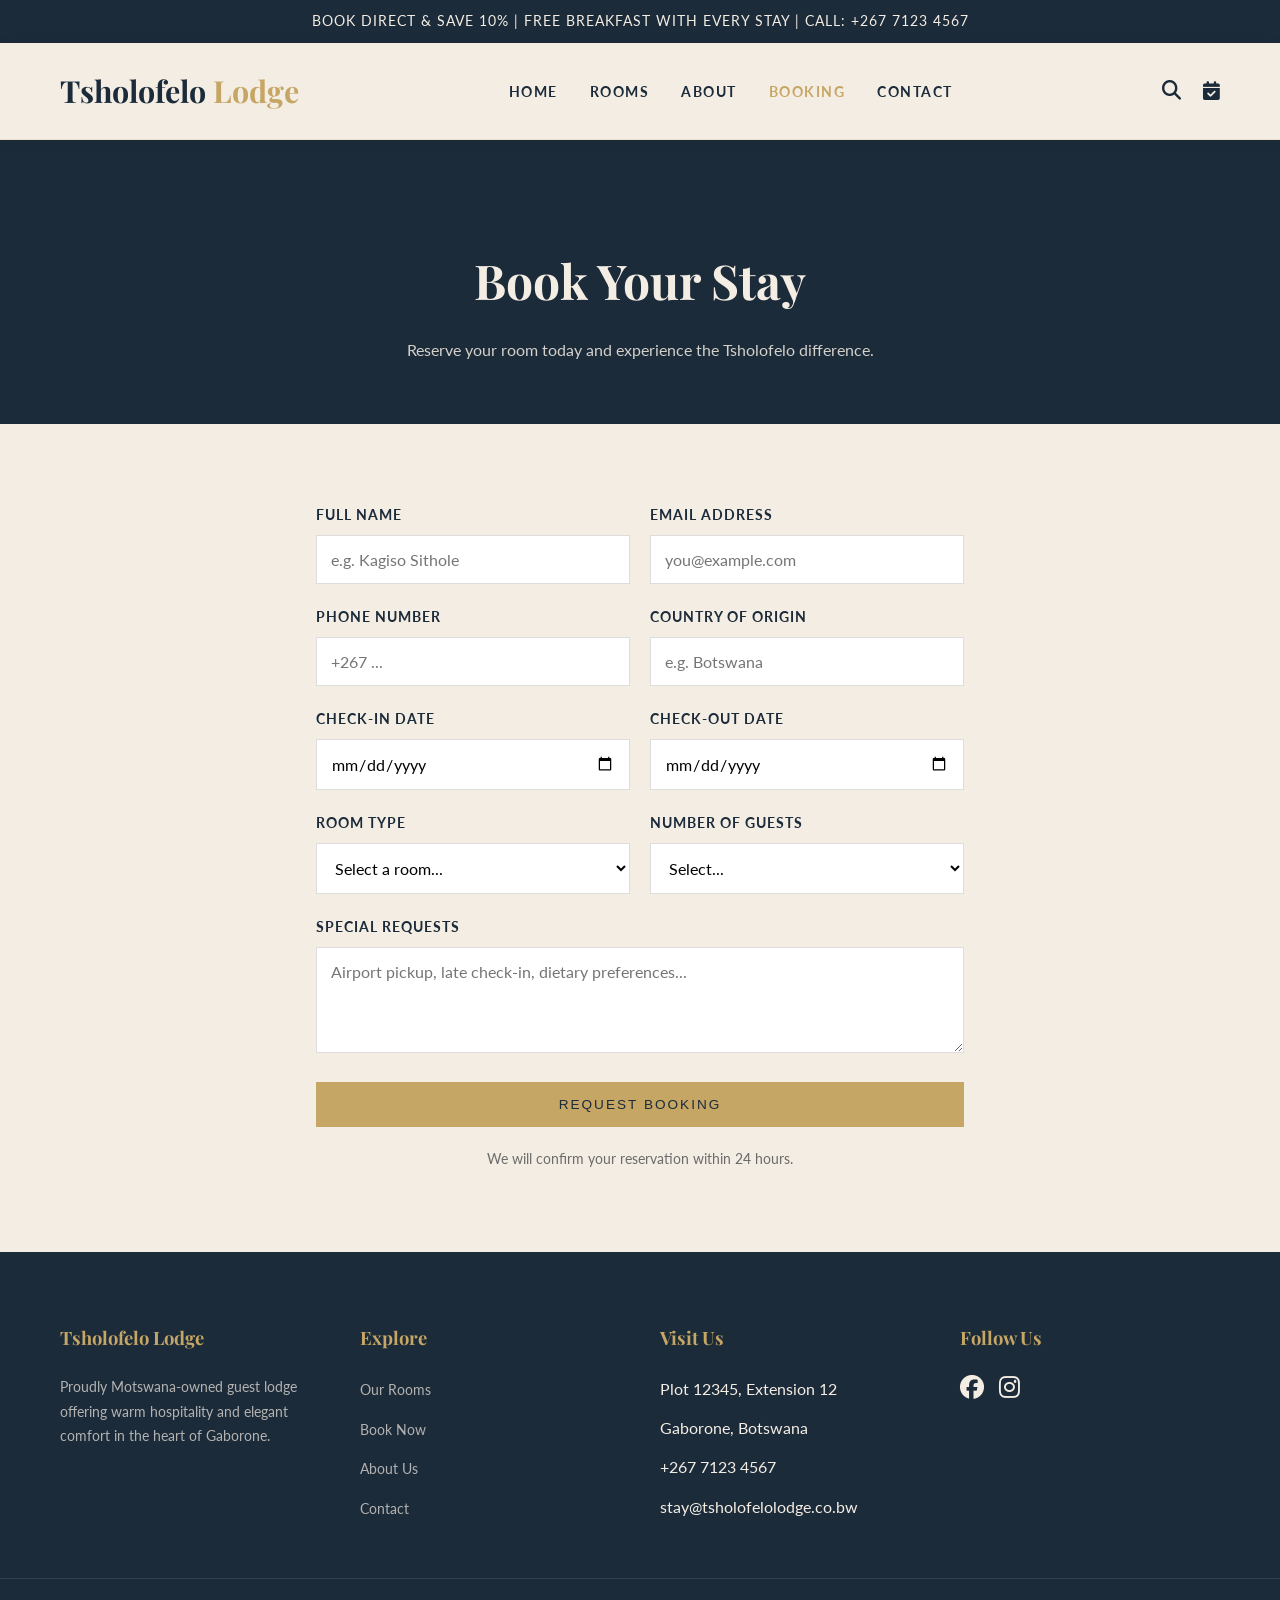
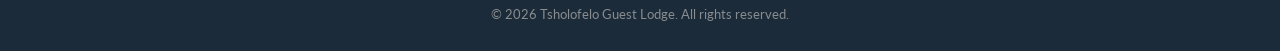
<file: booking.html>
<!DOCTYPE html>
<html lang="en">
<head>
    <meta charset="UTF-8">
    <meta name="viewport" content="width=device-width, initial-scale=1.0">
    <title>Book Your Stay | Tsholofelo Guest Lodge</title>
    <link rel="stylesheet" href="https://cdnjs.cloudflare.com/ajax/libs/font-awesome/6.4.0/css/all.min.css">
    <link href="https://fonts.googleapis.com/css2?family=Playfair+Display:wght@400;700&family=Lato:wght@300;400;700&display=swap" rel="stylesheet">
    <link rel="stylesheet" href="style.css">
</head>
<body>
    <div class="top-bar">BOOK DIRECT & SAVE 10% | FREE BREAKFAST WITH EVERY STAY | CALL: +267 7123 4567</div>
    <header>
        <div class="container nav-container">
            <a href="index.html" class="logo">Tsholofelo <span>Lodge</span></a>
            <nav>
                <ul>
                    <li><a href="index.html">Home</a></li>
                    <li><a href="rooms.html">Rooms</a></li>
                    <li><a href="about.html">About</a></li>
                    <li><a href="booking.html" class="active">Booking</a></li>
                    <li><a href="contact.html">Contact</a></li>
                </ul>
            </nav>
            <div class="icons">
                <i class="fas fa-search"></i>
                <a href="booking.html"><i class="fas fa-calendar-check"></i></a>
            </div>
        </div>
    </header>

    <section class="page-header">
        <h1>Book Your Stay</h1>
        <p>Reserve your room today and experience the Tsholofelo difference.</p>
    </section>

    <main class="form-container">
        <form onsubmit="submitBooking(event)">
            <div class="form-row">
                <div class="form-group">
                    <label for="book-name">Full Name</label>
                    <input type="text" id="book-name" required placeholder="e.g. Kagiso Sithole">
                </div>
                <div class="form-group">
                    <label for="book-email">Email Address</label>
                    <input type="email" id="book-email" required placeholder="you@example.com">
                </div>
            </div>
            <div class="form-row">
                <div class="form-group">
                    <label for="book-phone">Phone Number</label>
                    <input type="tel" id="book-phone" required placeholder="+267 ...">
                </div>
                <div class="form-group">
                    <label for="book-country">Country of Origin</label>
                    <input type="text" id="book-country" placeholder="e.g. Botswana" required>
                </div>
            </div>
            <div class="form-row">
                <div class="form-group">
                    <label for="book-checkin">Check-in Date</label>
                    <input type="date" id="book-checkin" required>
                </div>
                <div class="form-group">
                    <label for="book-checkout">Check-out Date</label>
                    <input type="date" id="book-checkout" required>
                </div>
            </div>
            <div class="form-row">
                <div class="form-group">
                    <label for="book-room">Room Type</label>
                    <select id="book-room" required>
                        <option value="">Select a room...</option>
                        <option>Standard Double Room — P750/night</option>
                        <option>Deluxe Twin Room — P950/night</option>
                        <option>Executive Suite — P1450/night</option>
                        <option>Family Cottage — P1800/night</option>
                    </select>
                </div>
                <div class="form-group">
                    <label for="book-guests">Number of Guests</label>
                    <select id="book-guests" required>
                        <option value="">Select...</option>
                        <option>1 Guest</option>
                        <option>2 Guests</option>
                        <option>3 Guests</option>
                        <option>4 Guests</option>
                        <option>5+ Guests</option>
                    </select>
                </div>
            </div>
            <div class="form-group">
                <label for="book-notes">Special Requests</label>
                <textarea id="book-notes" rows="4" placeholder="Airport pickup, late check-in, dietary preferences..."></textarea>
            </div>
            <button type="submit" class="btn btn-gold" style="width: 100%;">Request Booking</button>
            <p style="text-align: center; margin-top: 20px; color: var(--text-light); font-size: 0.9rem;">We will confirm your reservation within 24 hours.</p>
        </form>
    </main>

    <footer>
        <div class="container footer-grid">
            <div class="footer-col">
                <h4>Tsholofelo Lodge</h4>
                <p>Proudly Motswana-owned guest lodge offering warm hospitality and elegant comfort in the heart of Gaborone.</p>
            </div>
            <div class="footer-col">
                <h4>Explore</h4>
                <ul>
                    <li><a href="rooms.html">Our Rooms</a></li>
                    <li><a href="booking.html">Book Now</a></li>
                    <li><a href="about.html">About Us</a></li>
                    <li><a href="contact.html">Contact</a></li>
                </ul>
            </div>
            <div class="footer-col">
                <h4>Visit Us</h4>
                <ul>
                    <li>Plot 12345, Extension 12</li>
                    <li>Gaborone, Botswana</li>
                    <li>+267 7123 4567</li>
                    <li>stay@tsholofelolodge.co.bw</li>
                </ul>
            </div>
            <div class="footer-col">
                <h4>Follow Us</h4>
                <div style="font-size: 1.5rem; display: flex; gap: 15px;">
                    <i class="fab fa-facebook"></i>
                    <i class="fab fa-instagram"></i>
                    <i class="fab fa-tripadvisor"></i>
                </div>
            </div>
        </div>
        <div class="copyright">
            &copy; 2026 Tsholofelo Guest Lodge. All rights reserved.
        </div>
    </footer>

    <script src="main.js"></script>
</body>
</html>
</file>
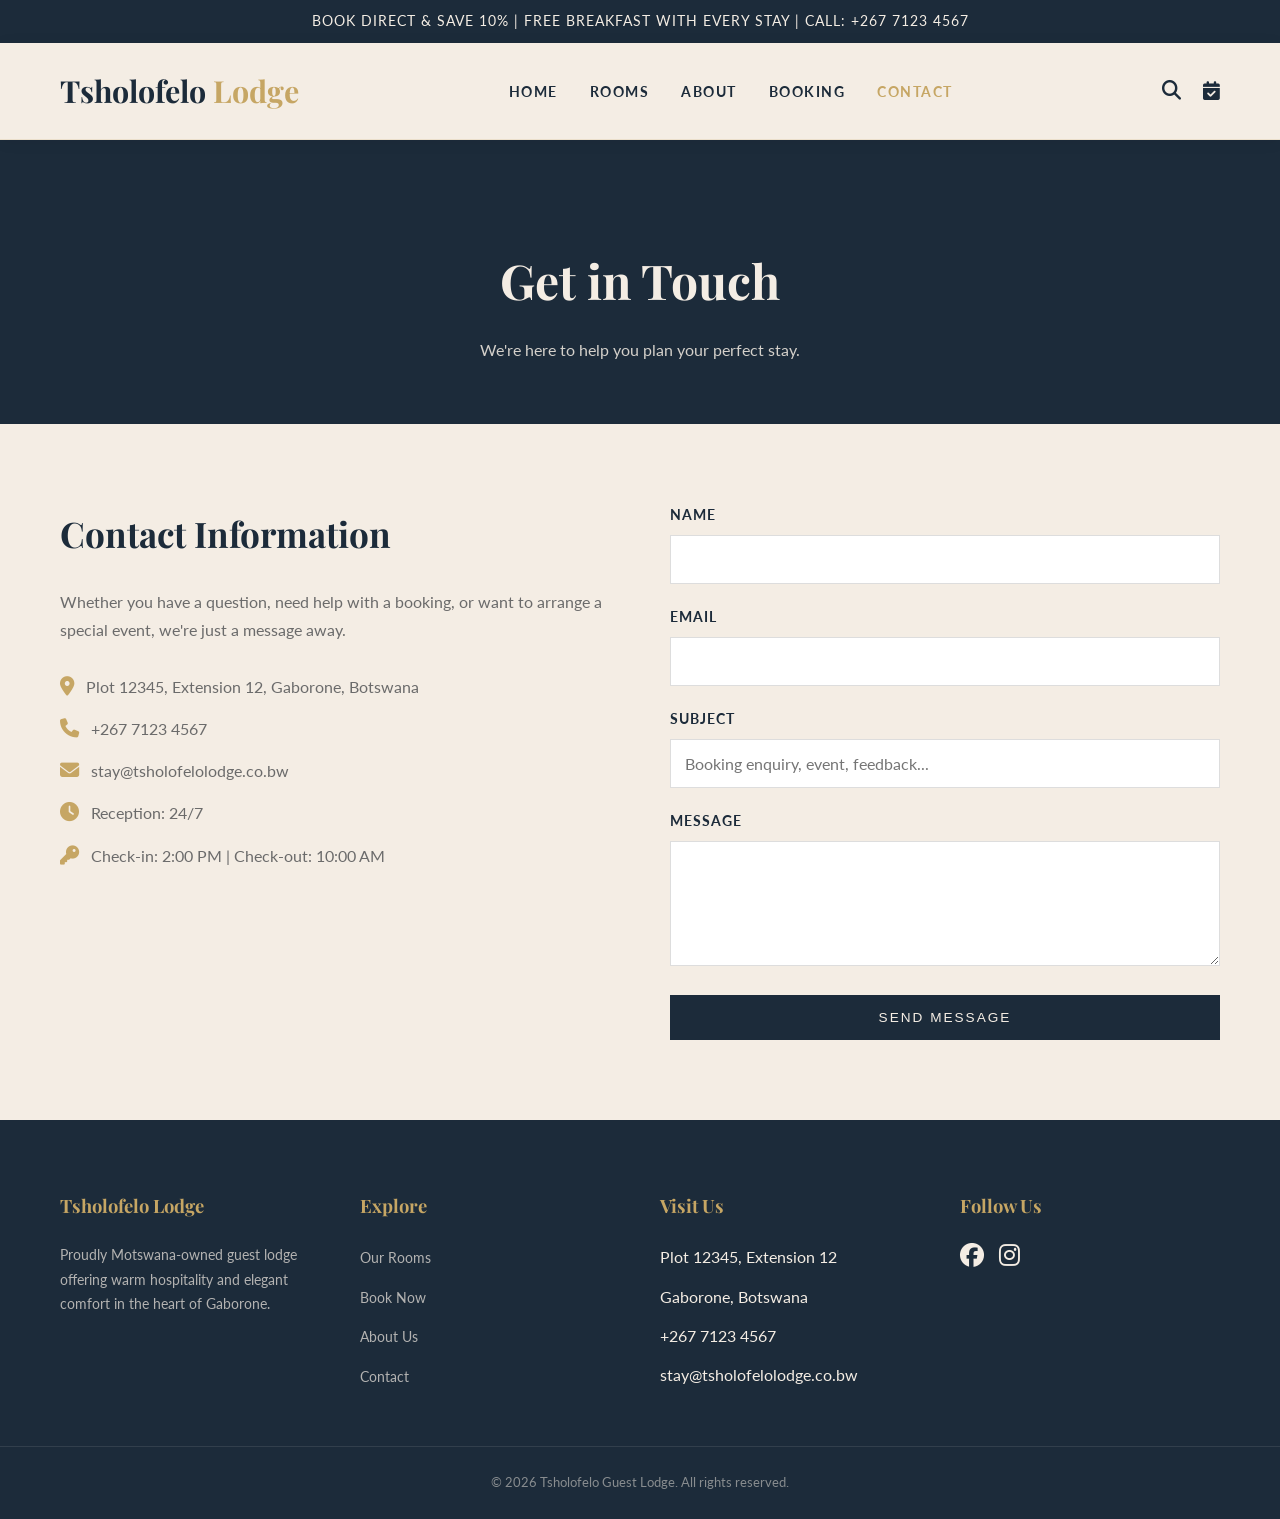
<file: contact.html>
<!DOCTYPE html>
<html lang="en">
<head>
    <meta charset="UTF-8">
    <meta name="viewport" content="width=device-width, initial-scale=1.0">
    <title>Contact | Tsholofelo Guest Lodge</title>
    <link rel="stylesheet" href="https://cdnjs.cloudflare.com/ajax/libs/font-awesome/6.4.0/css/all.min.css">
    <link href="https://fonts.googleapis.com/css2?family=Playfair+Display:wght@400;700&family=Lato:wght@300;400;700&display=swap" rel="stylesheet">
    <link rel="stylesheet" href="style.css">
</head>
<body>
    <div class="top-bar">BOOK DIRECT & SAVE 10% | FREE BREAKFAST WITH EVERY STAY | CALL: +267 7123 4567</div>
    <header>
        <div class="container nav-container">
            <a href="index.html" class="logo">Tsholofelo <span>Lodge</span></a>
            <nav>
                <ul>
                    <li><a href="index.html">Home</a></li>
                    <li><a href="rooms.html">Rooms</a></li>
                    <li><a href="about.html">About</a></li>
                    <li><a href="booking.html">Booking</a></li>
                    <li><a href="contact.html" class="active">Contact</a></li>
                </ul>
            </nav>
            <div class="icons">
                <i class="fas fa-search"></i>
                <a href="booking.html"><i class="fas fa-calendar-check"></i></a>
            </div>
        </div>
    </header>

    <section class="page-header">
        <h1>Get in Touch</h1>
        <p>We're here to help you plan your perfect stay.</p>
    </section>

    <main class="container contact-container">
        <div class="contact-info">
            <h2 style="font-size: 2.2rem; margin-bottom: 25px;">Contact Information</h2>
            <p style="color: #6B6B6B; margin-bottom: 30px;">Whether you have a question, need help with a booking, or want to arrange a special event, we're just a message away.</p>

            <div class="contact-details">
                <p><i class="fas fa-map-marker-alt"></i> Plot 12345, Extension 12, Gaborone, Botswana</p>
                <p><i class="fas fa-phone"></i> +267 7123 4567</p>
                <p><i class="fas fa-envelope"></i> stay@tsholofelolodge.co.bw</p>
                <p><i class="fas fa-clock"></i> Reception: 24/7</p>
                <p><i class="fas fa-key"></i> Check-in: 2:00 PM | Check-out: 10:00 AM</p>
            </div>
        </div>
        <div class="contact-form">
            <form onsubmit="submitContact(event)">
                <div class="form-group">
                    <label for="contact-name">Name</label>
                    <input type="text" id="contact-name" required>
                </div>
                <div class="form-group">
                    <label for="contact-email">Email</label>
                    <input type="email" id="contact-email" required>
                </div>
                <div class="form-group">
                    <label for="contact-subject">Subject</label>
                    <input type="text" id="contact-subject" placeholder="Booking enquiry, event, feedback...">
                </div>
                <div class="form-group">
                    <label for="contact-message">Message</label>
                    <textarea id="contact-message" rows="5" required></textarea>
                </div>
                <button type="submit" class="btn" style="width: 100%;">Send Message</button>
            </form>
        </div>
    </main>

    <footer>
        <div class="container footer-grid">
            <div class="footer-col">
                <h4>Tsholofelo Lodge</h4>
                <p>Proudly Motswana-owned guest lodge offering warm hospitality and elegant comfort in the heart of Gaborone.</p>
            </div>
            <div class="footer-col">
                <h4>Explore</h4>
                <ul>
                    <li><a href="rooms.html">Our Rooms</a></li>
                    <li><a href="booking.html">Book Now</a></li>
                    <li><a href="about.html">About Us</a></li>
                    <li><a href="contact.html">Contact</a></li>
                </ul>
            </div>
            <div class="footer-col">
                <h4>Visit Us</h4>
                <ul>
                    <li>Plot 12345, Extension 12</li>
                    <li>Gaborone, Botswana</li>
                    <li>+267 7123 4567</li>
                    <li>stay@tsholofelolodge.co.bw</li>
                </ul>
            </div>
            <div class="footer-col">
                <h4>Follow Us</h4>
                <div style="font-size: 1.5rem; display: flex; gap: 15px;">
                    <i class="fab fa-facebook"></i>
                    <i class="fab fa-instagram"></i>
                    <i class="fab fa-tripadvisor"></i>
                </div>
            </div>
        </div>
        <div class="copyright">
            &copy; 2026 Tsholofelo Guest Lodge. All rights reserved.
        </div>
    </footer>

    <script src="main.js"></script>
</body>
</html>
</file>
<file: style.css>
/* --- LODGE THEME: Deep Navy, Sand, Muted Gold --- */
:root {
    --primary-navy: #1C2B3A;
    --primary-sand: #F4EDE4;
    --accent-gold: #C6A664;
    --accent-teal: #5C7A78;
    --text-dark: #2C2C2C;
    --text-light: #6B6B6B;
    --transition: all 0.3s ease;
}

* { margin: 0; padding: 0; box-sizing: border-box; }

body {
    font-family: 'Lato', sans-serif;
    color: var(--text-dark);
    background-color: var(--primary-sand);
    line-height: 1.7;
    overflow-x: hidden;
    display: flex;
    flex-direction: column;
    min-height: 100vh;
}

h1, h2, h3, h4 {
    font-family: 'Playfair Display', serif;
    font-weight: 700;
    color: var(--primary-navy);
}

a { text-decoration: none; color: inherit; transition: var(--transition); }
ul { list-style: none; }
img { max-width: 100%; display: block; }
main { flex: 1; }

.container { max-width: 1200px; margin: 0 auto; padding: 0 20px; width: 100%; }

/* --- BUTTONS --- */
.btn {
    display: inline-block;
    padding: 14px 34px;
    background-color: var(--primary-navy);
    color: var(--primary-sand);
    font-size: 0.85rem;
    text-transform: uppercase;
    letter-spacing: 2px;
    border: 1px solid var(--primary-navy);
    cursor: pointer;
    transition: var(--transition);
}
.btn:hover { background-color: var(--accent-gold); border-color: var(--accent-gold); color: var(--primary-navy); }

.btn-outline {
    background: transparent;
    color: var(--primary-sand);
    border: 1px solid var(--primary-sand);
}
.btn-outline:hover { background: var(--primary-sand); color: var(--primary-navy); border-color: var(--primary-sand); }

.btn-gold {
    background-color: var(--accent-gold);
    border-color: var(--accent-gold);
    color: var(--primary-navy);
}
.btn-gold:hover { background-color: var(--primary-navy); color: var(--accent-gold); border-color: var(--primary-navy); }

.section-title {
    text-align: center;
    margin-bottom: 50px;
    font-size: 2.8rem;
    position: relative;
    padding-bottom: 20px;
}
.section-title::after {
    content: '';
    position: absolute;
    bottom: 0;
    left: 50%;
    transform: translateX(-50%);
    width: 80px;
    height: 2px;
    background-color: var(--accent-gold);
}

/* --- TOP BAR --- */
.top-bar {
    background-color: var(--primary-navy);
    color: var(--primary-sand);
    text-align: center;
    padding: 10px;
    font-size: 0.85rem;
    letter-spacing: 1px;
}

/* --- HEADER --- */
header {
    background-color: var(--primary-sand);
    padding: 22px 0;
    position: sticky;
    top: 0;
    z-index: 1000;
    box-shadow: 0 2px 15px rgba(0,0,0,0.06);
    border-bottom: 1px solid rgba(198, 166, 100, 0.2);
}

.nav-container { display: flex; justify-content: space-between; align-items: center; }

.logo {
    font-family: 'Playfair Display', serif;
    font-size: 1.9rem;
    font-weight: 700;
    color: var(--primary-navy);
}
.logo span { color: var(--accent-gold); }

nav ul { display: flex; gap: 32px; }
nav a {
    font-size: 0.85rem;
    text-transform: uppercase;
    letter-spacing: 1.5px;
    font-weight: 700;
    color: var(--primary-navy);
    cursor: pointer;
}
nav a:hover, nav a.active { color: var(--accent-gold); }

.icons { display: flex; gap: 22px; font-size: 1.2rem; align-items: center; }
.icons i { cursor: pointer; transition: var(--transition); color: var(--primary-navy); }
.icons i:hover { color: var(--accent-gold); }

/* ============================================
   SLIDESHOW (Hero)
============================================ */
.slideshow {
    position: relative;
    height: 90vh;
    overflow: hidden;
}

.slide {
    position: absolute;
    top: 0;
    left: 0;
    width: 100%;
    height: 100%;
    opacity: 0;
    transition: opacity 1.2s ease-in-out;
    background-size: cover;
    background-position: center;
    display: flex;
    align-items: center;
    justify-content: center;
    text-align: center;
}

.slide.active {
    opacity: 1;
    z-index: 1;
}

.slide::before {
    content: '';
    position: absolute;
    top: 0;
    left: 0;
    width: 100%;
    height: 100%;
    background: linear-gradient(rgba(28, 43, 58, 0.55), rgba(28, 43, 58, 0.55));
    z-index: 0;
}

.slide-content {
    position: relative;
    z-index: 2;
    color: var(--primary-sand);
    padding: 0 20px;
    max-width: 900px;
    animation: slideUp 1s ease;
}

@keyframes slideUp {
    from { opacity: 0; transform: translateY(30px); }
    to { opacity: 1; transform: translateY(0); }
}

.slide-content h1 {
    font-size: 4.5rem;
    color: var(--primary-sand);
    margin-bottom: 20px;
    line-height: 1.1;
}

.slide-content p {
    font-size: 1.15rem;
    margin-bottom: 35px;
    font-weight: 300;
    letter-spacing: 3px;
    text-transform: uppercase;
}

/* Slideshow Navigation Arrows */
.slide-nav {
    position: absolute;
    top: 50%;
    transform: translateY(-50%);
    z-index: 10;
    background: rgba(244, 237, 228, 0.15);
    color: var(--primary-sand);
    border: 1px solid rgba(244, 237, 228, 0.4);
    width: 50px;
    height: 50px;
    border-radius: 50%;
    cursor: pointer;
    display: flex;
    align-items: center;
    justify-content: center;
    font-size: 1.1rem;
    transition: var(--transition);
    backdrop-filter: blur(5px);
}

.slide-nav:hover {
    background: var(--accent-gold);
    color: var(--primary-navy);
    border-color: var(--accent-gold);
}

.slide-prev { left: 30px; }
.slide-next { right: 30px; }

/* Slideshow Dots */
.slide-dots {
    position: absolute;
    bottom: 30px;
    left: 50%;
    transform: translateX(-50%);
    z-index: 10;
    display: flex;
    gap: 12px;
}

.slide-dot {
    width: 12px;
    height: 12px;
    border-radius: 50%;
    background: rgba(244, 237, 228, 0.4);
    border: 1px solid var(--primary-sand);
    cursor: pointer;
    transition: var(--transition);
}

.slide-dot.active {
    background: var(--accent-gold);
    border-color: var(--accent-gold);
    width: 32px;
    border-radius: 6px;
}

/* --- BOOKING BAR --- */
.booking-bar {
    background-color: var(--primary-navy);
    padding: 30px 0;
}
.booking-grid {
    display: grid;
    grid-template-columns: repeat(4, 1fr) auto;
    gap: 20px;
    align-items: end;
}
.booking-field label {
    display: block;
    color: var(--accent-gold);
    font-size: 0.75rem;
    text-transform: uppercase;
    letter-spacing: 1.5px;
    margin-bottom: 8px;
    font-weight: 700;
}
.booking-field input, .booking-field select {
    width: 100%;
    padding: 12px;
    background: rgba(244, 237, 228, 0.1);
    border: 1px solid rgba(244, 237, 228, 0.3);
    color: var(--primary-sand);
    font-family: inherit;
    font-size: 0.95rem;
}
.booking-field input::placeholder { color: rgba(244, 237, 228, 0.6); }
.booking-field input:focus, .booking-field select:focus {
    outline: none;
    border-color: var(--accent-gold);
}

/* --- INFO BAR --- */
.info-bar {
    background-color: var(--accent-teal);
    color: var(--primary-sand);
    padding: 60px 0;
}
.info-grid {
    display: grid;
    grid-template-columns: repeat(auto-fit, minmax(250px, 1fr));
    gap: 40px;
    text-align: center;
}
.info-item i { font-size: 2.2rem; color: var(--accent-gold); margin-bottom: 15px; }
.info-item h4 { color: var(--primary-sand); margin-bottom: 8px; font-size: 1.2rem; }
.info-item p { color: rgba(244, 237, 228, 0.85); font-size: 0.95rem; }

/* --- ROOMS SECTION --- */
.rooms-section { padding: 100px 20px; }
.rooms-grid {
    display: grid;
    grid-template-columns: repeat(auto-fit, minmax(320px, 1fr));
    gap: 40px;
}
.room-card {
    background: white;
    border-radius: 4px;
    overflow: hidden;
    box-shadow: 0 4px 20px rgba(0,0,0,0.06);
    transition: var(--transition);
}
.room-card:hover { transform: translateY(-8px); box-shadow: 0 12px 30px rgba(0,0,0,0.12); }
.room-img { height: 280px; overflow: hidden; position: relative; }
.room-img img { width: 100%; height: 100%; object-fit: cover; transition: transform 0.6s ease; }
.room-card:hover .room-img img { transform: scale(1.08); }
.room-price-tag {
    position: absolute;
    top: 20px;
    right: 20px;
    background: var(--accent-gold);
    color: var(--primary-navy);
    padding: 8px 16px;
    font-weight: 700;
    font-size: 0.9rem;
    letter-spacing: 1px;
}
.room-info { padding: 30px; }
.room-info h3 { font-size: 1.4rem; margin-bottom: 12px; }
.room-info p { color: var(--text-light); font-size: 0.95rem; margin-bottom: 18px; }
.room-amenities { display: flex; gap: 15px; color: var(--accent-teal); font-size: 0.85rem; margin-bottom: 20px; flex-wrap: wrap; }
.room-amenities span { display: flex; align-items: center; gap: 5px; }

/* --- EXPERIENCE SECTION --- */
.experience-section {
    padding: 100px 20px;
    background: var(--primary-navy);
    color: var(--primary-sand);
}
.experience-content {
    display: grid;
    grid-template-columns: 1fr 1fr;
    gap: 60px;
    align-items: center;
}
.experience-text h2 { color: var(--primary-sand); font-size: 2.5rem; margin-bottom: 20px; }
.experience-text p { color: rgba(244, 237, 228, 0.85); margin-bottom: 20px; }
.experience-img img { border-radius: 4px; box-shadow: 0 20px 50px rgba(0,0,0,0.3); }

/* --- AMENITIES GRID --- */
.amenities-section { padding: 100px 20px; }
.amenities-grid {
    display: grid;
    grid-template-columns: repeat(auto-fit, minmax(220px, 1fr));
    gap: 30px;
}
.amenity-card {
    text-align: center;
    padding: 40px 20px;
    background: white;
    border-radius: 4px;
    transition: var(--transition);
    border-bottom: 3px solid transparent;
}
.amenity-card:hover {
    border-bottom-color: var(--accent-gold);
    transform: translateY(-5px);
    box-shadow: 0 10px 25px rgba(0,0,0,0.08);
}
.amenity-card i { font-size: 2.5rem; color: var(--accent-teal); margin-bottom: 18px; }
.amenity-card h4 { font-size: 1.1rem; margin-bottom: 8px; }
.amenity-card p { color: var(--text-light); font-size: 0.85rem; }

/* --- PAGE HEADER --- */
.page-header {
    padding: 100px 20px 60px;
    text-align: center;
    background: var(--primary-navy);
    color: var(--primary-sand);
}
.page-header h1 { color: var(--primary-sand); font-size: 3rem; margin-bottom: 15px; }
.page-header p { color: rgba(244, 237, 228, 0.85); max-width: 700px; margin: 0 auto; }

/* --- FORMS --- */
.form-container {
    max-width: 750px;
    margin: 0 auto;
    padding: 80px 20px;
}
.form-group { margin-bottom: 22px; }
.form-group label {
    display: block;
    margin-bottom: 8px;
    font-weight: 700;
    font-size: 0.85rem;
    text-transform: uppercase;
    letter-spacing: 1px;
    color: var(--primary-navy);
}
.form-group input, .form-group textarea, .form-group select {
    width: 100%;
    padding: 14px;
    border: 1px solid #ddd;
    background: white;
    font-family: inherit;
    font-size: 1rem;
}
.form-group input:focus, .form-group textarea:focus, .form-group select:focus {
    outline: none;
    border-color: var(--accent-gold);
}
.form-row { display: grid; grid-template-columns: 1fr 1fr; gap: 20px; }

/* --- CONTACT PAGE --- */
.contact-container {
    display: grid;
    grid-template-columns: 1fr 1fr;
    gap: 60px;
    padding: 80px 20px;
}
.contact-details p {
    margin-bottom: 15px;
    display: flex;
    align-items: center;
    gap: 12px;
    color: var(--text-light);
}
.contact-details i { color: var(--accent-gold); font-size: 1.2rem; }

/* --- FOOTER --- */
footer {
    background-color: var(--primary-navy);
    color: var(--primary-sand);
    padding: 70px 0 25px;
    margin-top: auto;
}
.footer-grid {
    display: grid;
    grid-template-columns: repeat(auto-fit, minmax(220px, 1fr));
    gap: 40px;
    margin-bottom: 45px;
}
.footer-col h4 {
    font-size: 1.15rem;
    margin-bottom: 22px;
    color: var(--accent-gold);
}
.footer-col ul li { margin-bottom: 12px; }
.footer-col ul li a { color: rgba(244, 237, 228, 0.7); font-size: 0.9rem; }
.footer-col ul li a:hover { color: var(--accent-gold); }
.footer-col p { color: rgba(244, 237, 228, 0.7); font-size: 0.9rem; }
.copyright {
    text-align: center;
    border-top: 1px solid rgba(244, 237, 228, 0.1);
    padding-top: 25px;
    font-size: 0.8rem;
    color: rgba(244, 237, 228, 0.5);
}

/* --- RESPONSIVE --- */
@media (max-width: 900px) {
    .booking-grid { grid-template-columns: 1fr; }
}
@media (max-width: 768px) {
    .slide-content h1 { font-size: 2.5rem; }
    .slide-content p { font-size: 0.9rem; letter-spacing: 2px; }
    .slide-nav { width: 40px; height: 40px; font-size: 0.9rem; }
    .slide-prev { left: 15px; }
    .slide-next { right: 15px; }
    .experience-content, .contact-container { grid-template-columns: 1fr; }
    .nav-container { flex-direction: column; gap: 15px; }
    nav ul { gap: 15px; flex-wrap: wrap; justify-content: center; }
    nav a { font-size: 0.75rem; }
    .form-row { grid-template-columns: 1fr; }
    .section-title { font-size: 2rem; }
    .page-header h1 { font-size: 2rem; }
}
</file>
